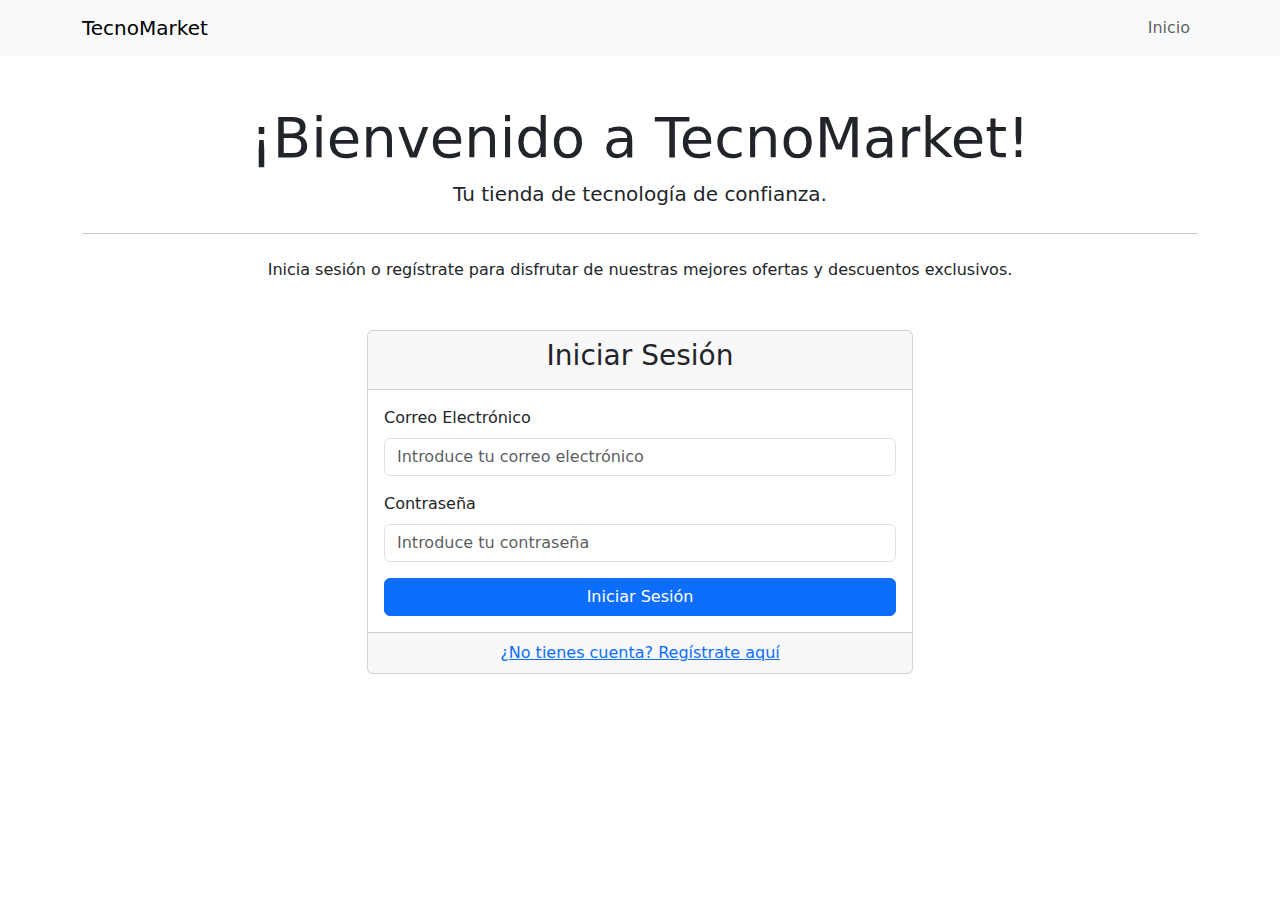
<file: login.html>
<!DOCTYPE html>
<html lang="es">
<head>
  <meta charset="UTF-8">
  <meta name="viewport" content="width=device-width, initial-scale=1.0">
  <title>TecnoMarket - Bienvenido</title>
  <!-- Bootstrap 5 CSS -->
  <link href="https://cdn.jsdelivr.net/npm/bootstrap@5.3.0-alpha1/dist/css/bootstrap.min.css" rel="stylesheet">
  
</head>
<body>
  <!-- Navbar -->
  <nav class="navbar navbar-expand-lg navbar-light bg-light">
    <div class="container">
      <a class="navbar-brand" href="index.html">TecnoMarket</a>
      <button class="navbar-toggler" type="button" data-bs-toggle="collapse" data-bs-target="#navbarNav"
        aria-controls="navbarNav" aria-expanded="false" aria-label="Toggle navigation">
        <span class="navbar-toggler-icon"></span>
      </button>
      <div class="collapse navbar-collapse" id="navbarNav">
        <ul class="navbar-nav ms-auto">
          <li class="nav-item">
            <a class="nav-link" href="index.html">Inicio</a>
          </li>
        </ul>
      </div>
    </div>
  </nav>

  <!-- Welcome Panel -->
  <div class="container mt-5 welcome-section text-center">
    <h1 class="display-4">¡Bienvenido a TecnoMarket!</h1>
    <p class="lead">Tu tienda de tecnología de confianza.</p>
    <hr class="my-4">
    <p>Inicia sesión o regístrate para disfrutar de nuestras mejores ofertas y descuentos exclusivos.</p>
  </div>

  <!-- Login Form -->
  <div class="container mt-5">
    <div class="row justify-content-center">
      <div class="col-md-6">
        <div class="card">
          <div class="card-header text-center">
            <h3>Iniciar Sesión</h3>
          </div>
          <div class="card-body">
            <form id="loginForm">
              <div class="mb-3">
                <label for="email" class="form-label">Correo Electrónico</label>
                <input type="email" class="form-control" id="email" placeholder="Introduce tu correo electrónico" required>
              </div>
              <div class="mb-3">
                <label for="password" class="form-label">Contraseña</label>
                <input type="password" class="form-control" id="password" placeholder="Introduce tu contraseña" required>
              </div>
              <button type="submit" class="btn btn-primary w-100">Iniciar Sesión</button>
            </form>
          </div>
          <div class="card-footer text-center">
            <a href="registro.html">¿No tienes cuenta? Regístrate aquí</a>
          </div>
        </div>
      </div>
    </div>
  </div>

  <!-- Bootstrap JS and dependencies -->
  <script src="https://code.jquery.com/jquery-3.5.1.slim.min.js"></script>
  <script src="https://cdn.jsdelivr.net/npm/@popperjs/core@2.5.4/dist/umd/popper.min.js"></script>
  <script src="https://stackpath.bootstrapcdn.com/bootstrap/4.5.2/js/bootstrap.min.js"></script>
  <script src="https://cdn.jsdelivr.net/npm/bootstrap@5.3.0-alpha1/dist/js/bootstrap.bundle.min.js"></script>
  <script>
    document.getElementById('loginForm').addEventListener('submit', function (event) {
      event.preventDefault(); // Evita que el formulario se envíe normalmente

      // Obtener los datos del formulario
      const email = document.getElementById('email').value;
      const password = document.getElementById('password').value;

      // Configurar la petición Fetch
      fetch('https://backend-production-5fcc.up.railway.app/login', {
        method: 'POST',
        headers: {
          'Content-Type': 'application/json'
        },
        body: JSON.stringify({ email, password })
      })
        .then(response => {
          if (!response.ok) {
            throw new Error('Network response was not ok');
          }
          localStorage.setItem('login', "ok");
          window.location.href = 'index.html';
          //return response.json();
        })
        .then(data => {
          // Aquí manejas la respuesta de la API
          console.log(data);
        })
        .catch(error => {
          // Manejar errores
          console.error('Error fetching data:', error);
        });
    });
  </script>
</body>

</html>
</file>
